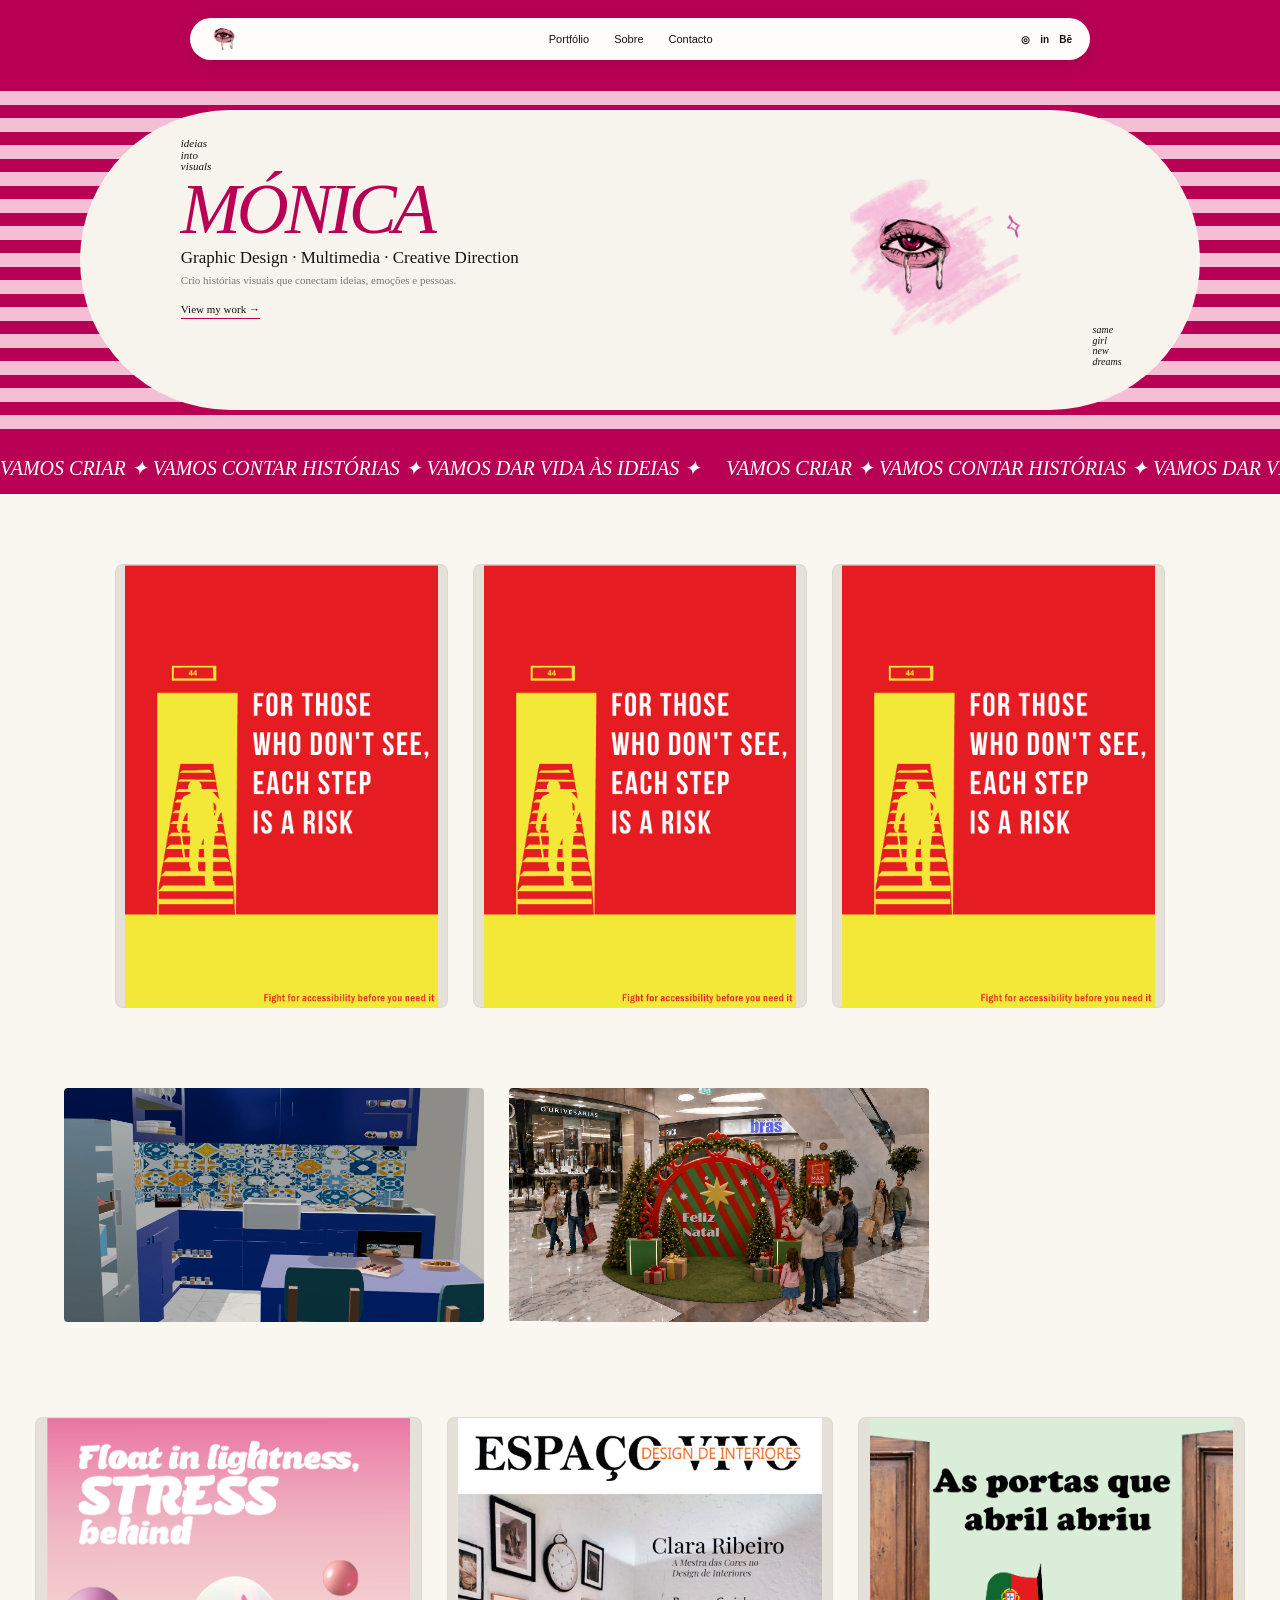
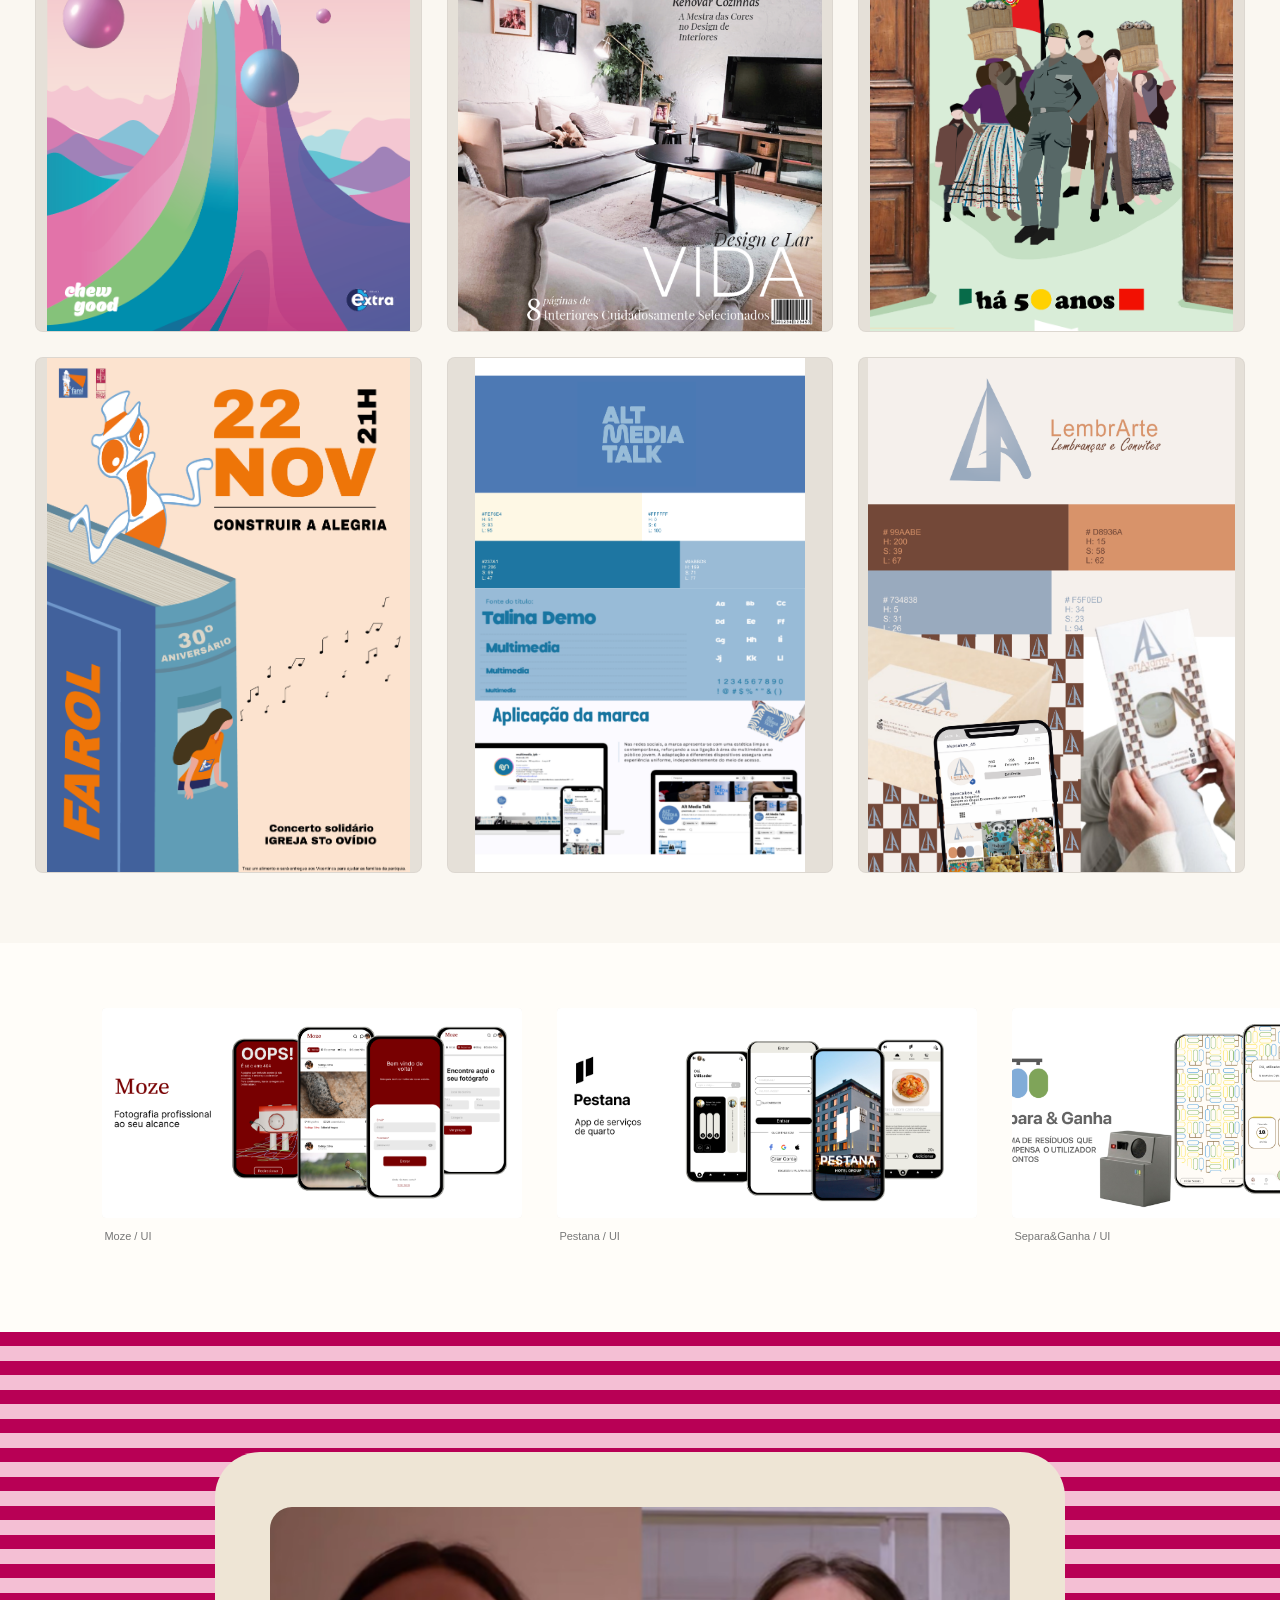
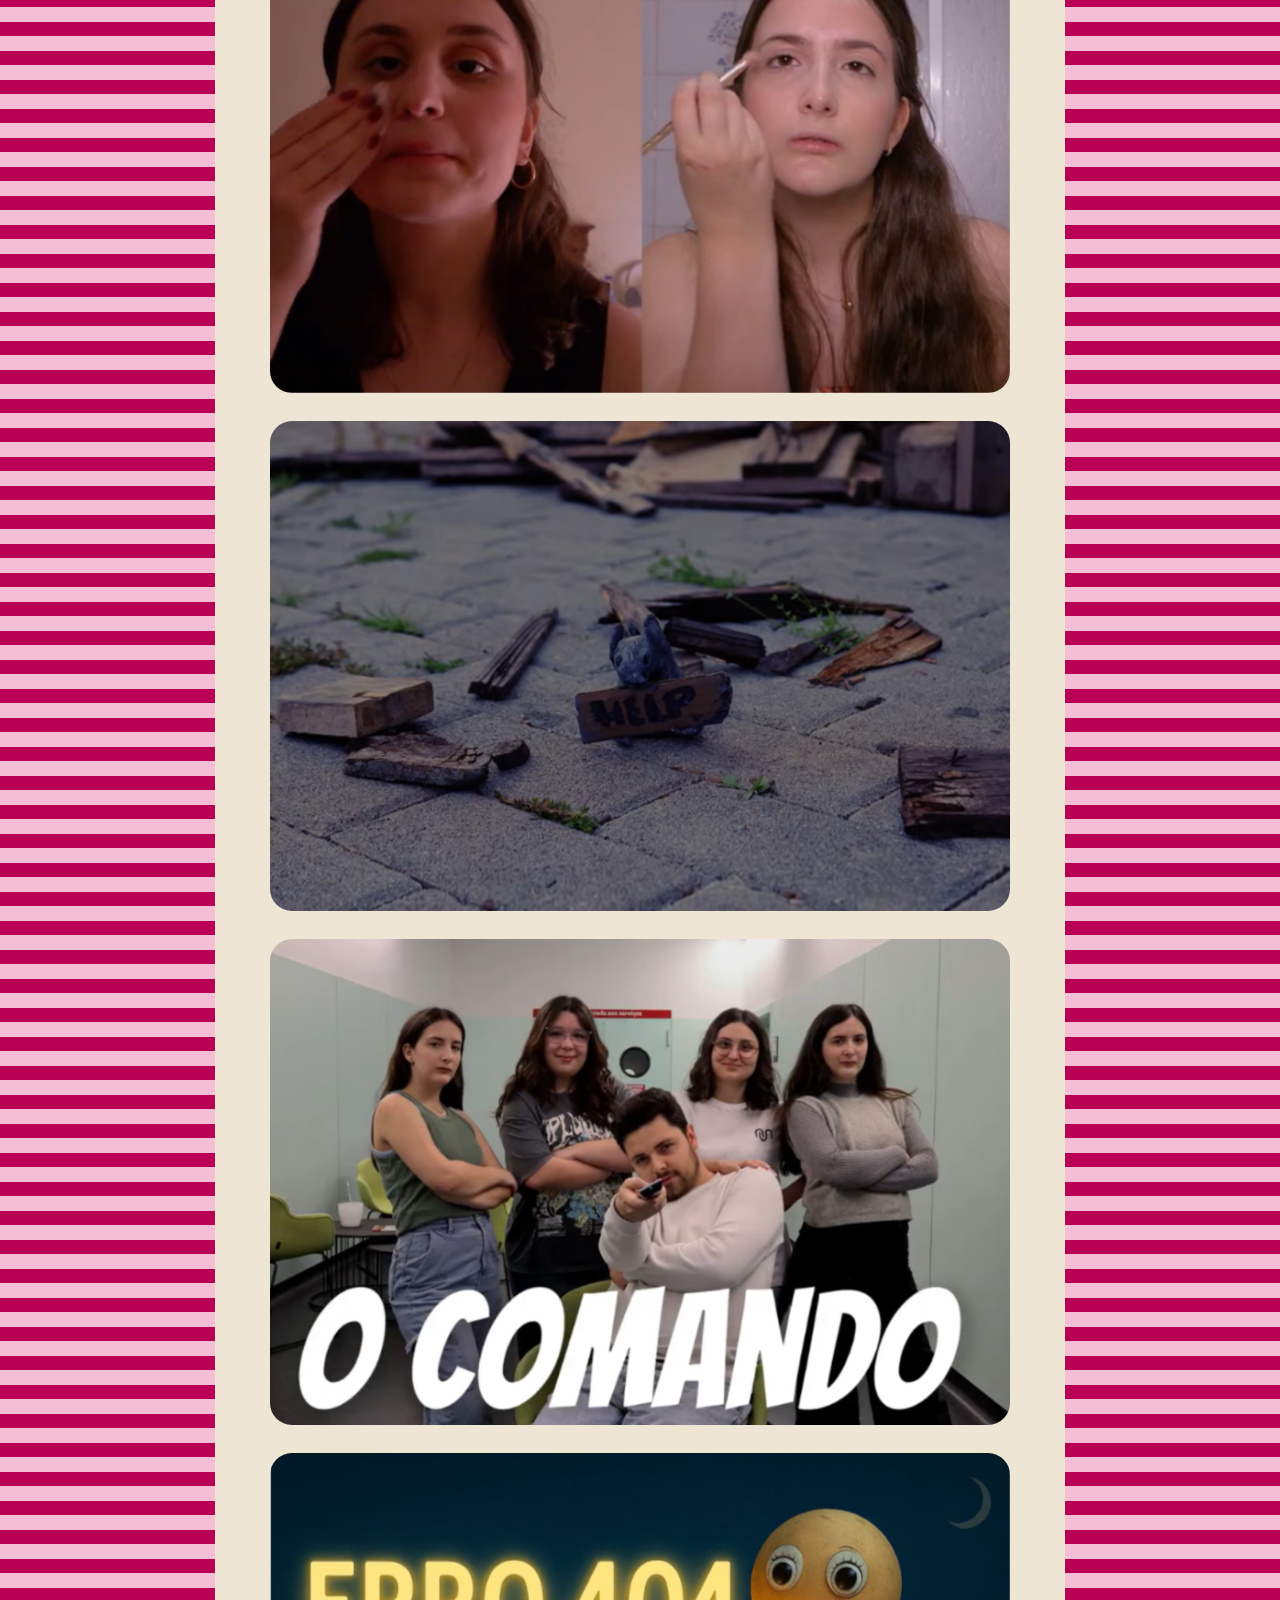
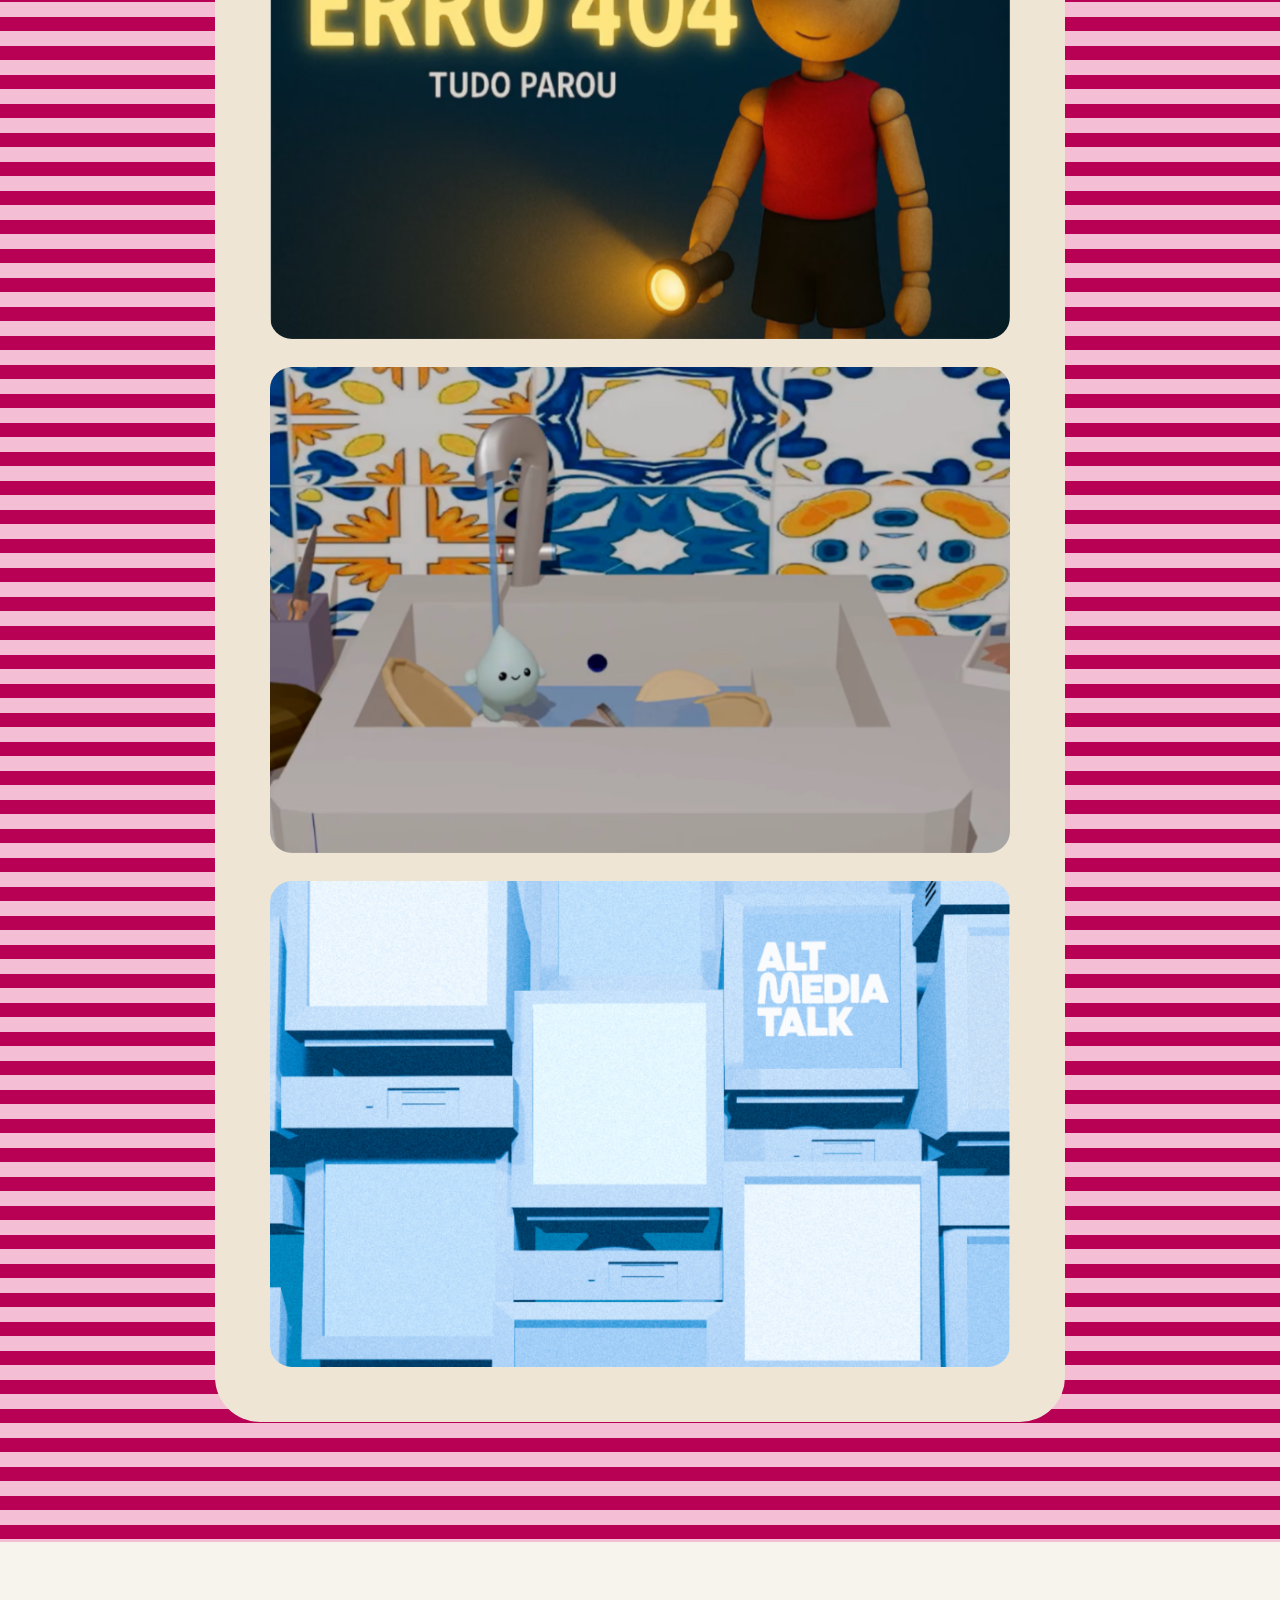
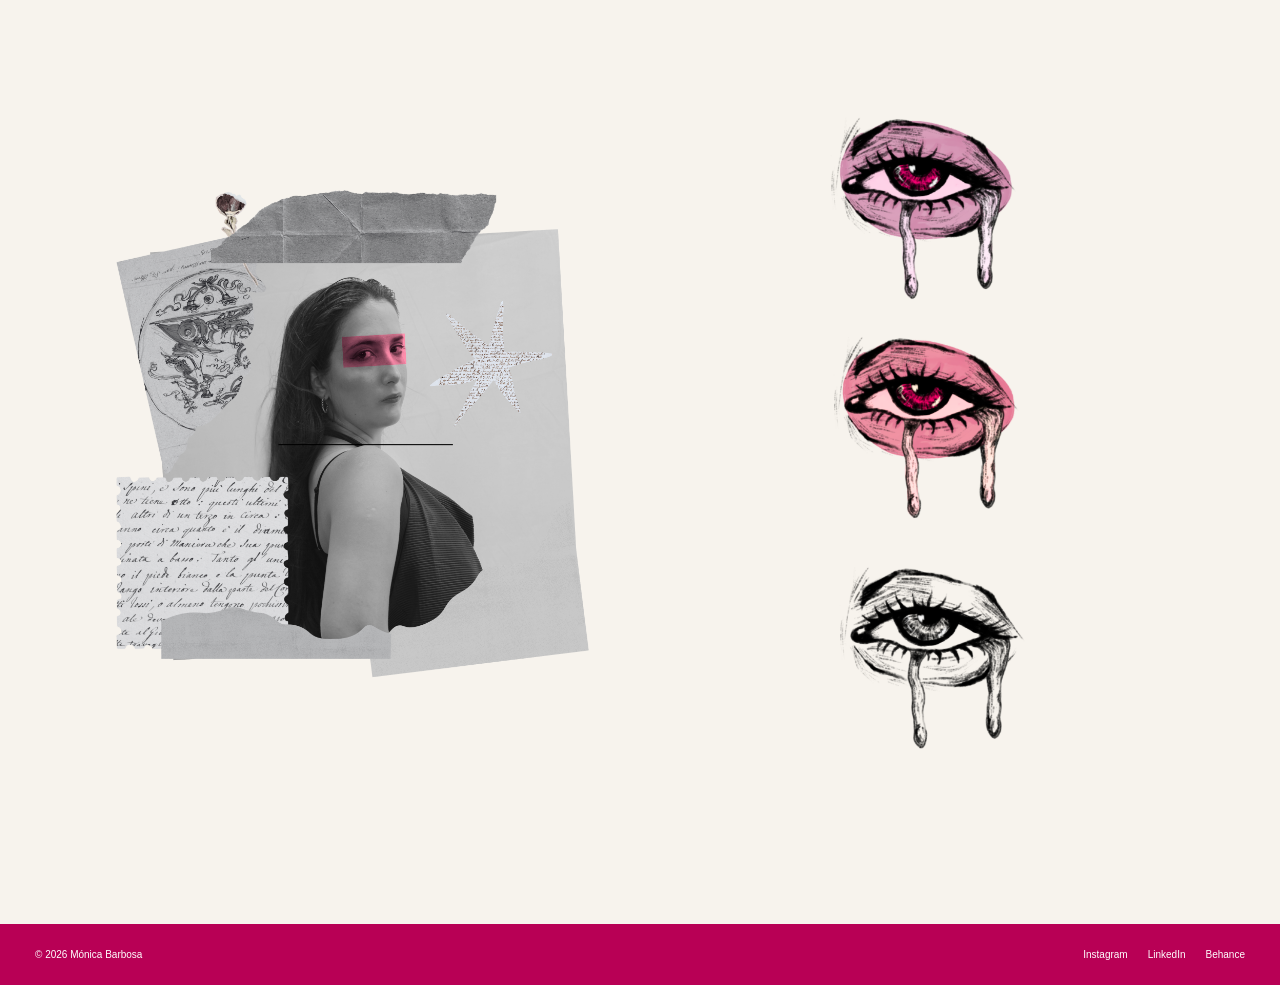
<file: index.html>
<!DOCTYPE html>
<html lang="pt-PT">
<head>
  <meta charset="UTF-8">
  <meta name="viewport" content="width=device-width, initial-scale=1.0">
  <title>Mónica Barbosa — Portfólio</title>
  <link rel="stylesheet" href="style.css">
</head>
<body>

  <!-- ================= HEADER ================= -->
  <header class="topbar">
    <div class="topbar-inner">
      <a class="mini-logo" href="#">
  <img src="Identidade Visual M/eyes logo sfundo.png" alt="Mónica">
</a>

      <nav>
        <a href="#portfolio">Portfólio</a>
        <a href="#sobre">Sobre</a>
        <a href="#contacto">Contacto</a>
      </nav>

      <div class="socials">
        <a href="#" aria-label="Instagram">◎</a>
        <a href="#" aria-label="LinkedIn">in</a>
        <a href="#" aria-label="Behance">Bē</a>
      </div>
    </div>
  </header>


  <!-- ================= HERO ================= -->
  <section class="hero-stripes">

  <div class="hero">
    <div class="hero-inner">

  <div class="hero-left-phrase">
    ideias<br>
    into<br>
    visuals
  </div>

  <div class="hero-main">
    <h1>MÓNICA</h1>

    <p class="hero-subtitle">
      Graphic Design · Multimedia · Creative Direction
    </p>

    <p class="hero-description">
      Crio histórias visuais que conectam ideias, emoções e pessoas.
    </p>

    <a href="#projetos" class="hero-link">
      View my work →
    </a>
  </div>

  <div class="hero-image">
    <img src="Identidade Visual M/eyes_perfil.png" alt="">
  </div>

  <div class="hero-right-phrase">
    same<br>
    girl<br>
    new<br>
    dreams
  </div>

</div>
  </div>

  <div class="ticker">
    <div class="ticker-track">
      <span>VAMOS CRIAR ✦ VAMOS CONTAR HISTÓRIAS ✦ VAMOS DAR VIDA ÀS IDEIAS ✦</span>
      <span>VAMOS CRIAR ✦ VAMOS CONTAR HISTÓRIAS ✦ VAMOS DAR VIDA ÀS IDEIAS ✦</span>
      <span>VAMOS CRIAR ✦ VAMOS CONTAR HISTÓRIAS ✦ VAMOS DAR VIDA ÀS IDEIAS ✦</span>
      <span>VAMOS CRIAR ✦ VAMOS CONTAR HISTÓRIAS ✦ VAMOS DAR VIDA ÀS IDEIAS ✦</span>
    </div>
  </div>

</section>


  <!-- ================= PORTFÓLIO ================= -->
  <main id="portfolio">

    <!-- 3 POSTERS -->
    <section class="section posters-section">
  <div class="poster-grid">

    <a class="image-box poster-box" href="#">
      <img src="Trabalhos/Acessibility (1).png" alt="Projeto 01">
    </a>

    <a class="image-box poster-box" href="#">
      <img src="Trabalhos/Acessibility (1).png" alt="Projeto 02">
    </a>

    <a class="image-box poster-box" href="#">
      <img src="Trabalhos/Acessibility (1).png" alt="Projeto 03">
    </a>

  </div>
</section>


    <!-- 3 IMAGENS HORIZONTAIS -->
    <section class="section horizontal-section">

  <div class="carousel">

    <div class="carousel-track">

      <a class="carousel-item" href="#">
        <img src="Trabalhos/Cozinha.png" alt="Projeto 04">
      </a>

      <a class="carousel-item" href="#">
        <img src="Trabalhos/Cenário Natal.png" alt="Projeto 05">
      </a>

    </div>

  </div>

</section>


    <!-- 3 PROJETOS MAIS LARGOS -->
    <section class="section wide-projects">
      <div class="wide-grid">
        <a class="image-box poster-box" href="#">
      <img src="Trabalhos/Extra.png" alt="Projeto 10">
    </a>

    <a class="image-box poster-box" href="#">
      <img src="Trabalhos/Espaço Vivo.png" alt="Projeto 11">
    </a>

    <a class="image-box poster-box" href="#">
      <img src="Trabalhos/Mónica_Barbosa_Cartaz.png" alt="Projeto 12">
    </a>

    <a class="image-box poster-box" href="#">
      <img src="Trabalhos/Coro.png" alt="Projeto 13">
    </a>

    <a class="image-box poster-box" href="#">
          <img src="Trabalhos/Alt Media Talk.png" alt="Projeto 14">
    </a>

    <a class="image-box poster-box" href="#">
          <img src="Trabalhos/LembraArte.png" alt="Projeto 15">
    </a>
        
      </div>
    </section>


    <!-- ================= FAIXA DE PROJETOS DIGITAIS ================= -->
   <section class="digital-showcase">

  <div class="digital-carousel">

    <div class="digital-track">

      <a class="digital-item" href="#">
        <div class="digital-image">
          <img src="Trabalhos/Moze.png" alt="Projeto digital 01">
        </div>
        <p>Moze / UI</p>
      </a>

      <a class="digital-item" href="#">
        <div class="digital-image">
          <img src="Trabalhos/Pestana.png" alt="Projeto digital 02">
        </div>
        <p>Pestana / UI</p>
      </a>

      <a class="digital-item" href="#">
        <div class="digital-image">
          <img src="Trabalhos/separa.png" alt="Projeto digital 03">
        </div>
        <p>Separa&Ganha / UI</p>
      </a>

    </div>

  </div>

</section>


    <!-- ================= TELEMÓVEL ================= -->
    <section class="video-section">

  <div class="video-container">

    <a class="video-item" href="https://youtu.be/NcKluGNibls?si=il1v0LZ_jkJOeSma" target="_blank">
      <img src="Trabalhos/Reflexos.png" alt="Projeto de vídeo 01">
    </a>

    <a class="video-item" href="https://youtu.be/O_WA0U2aB6s?si=Zl7hnp2wB8G83zTC" target="_blank">
      <img src="Trabalhos/Vozes que ninguém ouve.png" alt="Projeto de vídeo 02">
    </a>

    <a class="video-item" href="https://youtu.be/l0e_1aaN6H4?si=TsgLzrcatFUIZO_s" target="_blank">
      <img src="Trabalhos/O comando.png" alt="Projeto de vídeo 03">
    </a>

    <a class="video-item" href="https://youtu.be/fQxai6ae8CQ?si=Hcj4wi7mouNuPELB" target="_blank">
      <img src="Trabalhos/Erro 404.png" alt="Projeto de vídeo 04">
    </a>

    <a class="video-item" href="https://youtu.be/igJyV7fa2kE?si=55lNjkvowy5AN5uv" target="_blank">
      <img src="Trabalhos/A gota.png" alt="Projeto de vídeo 05">
    </a>

    <a class="video-item" href="https://www.youtube.com/@multimedia_ipb" target="_blank">
      <img src="Trabalhos/Alt  Media Talk.png" alt="Projeto de vídeo 06">
    </a>

  </div>

</section>


    <!-- ================= SOBRE ================= -->
    <section id="sobre" class="about-section">

  <div class="about-image">
    <img src="Identidade Visual M/Foto De Perfil Meio Ambiente  (2).png" alt="Mónica - composição visual">
  </div>

  <div class="about-image">
    <img src="Identidade Visual M/3 eyes vertical.png" alt="Olá, sou a Mónica">
  </div>

</section>


  <!-- ================= FOOTER ================= -->
  <footer id="contacto">
    <div>© 2026 Mónica Barbosa</div>
    <div class="footer-socials">
      <a href="#">Instagram</a>
      <a href="#">LinkedIn</a>
      <a href="#">Behance</a>
    </div>
  </footer>

</body>
</html>
</file>
<file: style.css>
:root {
  --pink: #b80055;
  --pink-light: #f4bfd4;
  --cream: #faf7f1;
  --white: #fffdf9;
  --beige: #eee5d5;
  --text: #171313;
  --max: 1280px;
}

* {
  box-sizing: border-box;
}

html {
  scroll-behavior: smooth;
}

body {
  margin: 0;
  background: var(--cream);
  color: var(--text);
  font-family: Arial, Helvetica, sans-serif;
}

a {
  color: inherit;
  text-decoration: none;
}


/* =========================================================
   HEADER
========================================================= */

.topbar {
  position: relative;
  z-index: 20;
  padding: 18px 0;
  background: var(--pink);
}

.topbar-inner {
  width: min(900px, calc(100% - 40px));
  height: 42px;
  margin: auto;
  padding: 0 18px;

  background: var(--white);
  border-radius: 999px;

  display: flex;
  align-items: center;
  justify-content: space-between;

  box-shadow: 0 5px 20px rgba(0, 0, 0, 0.08);
}

.mini-logo {
  width: 32px;
  height: 32px;

  display: flex;
  align-items: center;
  justify-content: center;

  flex-shrink: 0;
}

.mini-logo img {
  width: 100%;
  height: 100%;

  display: block;

  object-fit: contain;
}

.topbar nav {
  display: flex;
  gap: 25px;
  font-size: 11px;
}

.topbar nav a {
  transition: color 0.2s ease;
}

.topbar nav a:hover {
  color: var(--pink);
}

.socials {
  display: flex;
  gap: 10px;
  font-size: 10px;
  font-weight: bold;
}


/* =========================================================
   HERO / RISCAS
========================================================= */

.hero-stripes {
  width: 100%;

  background:
    repeating-linear-gradient(
      to bottom,
      var(--pink) 0px,
      var(--pink) 13px,
      var(--pink-light) 13px,
      var(--pink-light) 27px
    );
}


/* espaço à volta da cápsula */

.hero {
  padding: 32px 0 32px;
}


/* cápsula bege */

.hero-inner {
  width: min(1120px, calc(100% - 80px));
  height: 300px;

  margin: auto;

  background: #F7F3ED;

  border-radius: 150px;

  overflow: hidden;

  position: relative;
}

.hero-inner {
  width: min(1120px, calc(100% - 80px));
  height: 300px;

  margin: auto;

  background: #F7F3ED;

  border-radius: 150px;

  overflow: hidden;

  position: relative;
}


.hero-left-phrase {
  position: absolute;

  left: 9%;
  top: 28px;

  font-family: Georgia, serif;
  font-size: 11px;
  line-height: 1.05;
  font-style: italic;

  text-align: left;
}


.hero-main {
  position: absolute;

  left: 9%;
  top: 67px;

  z-index: 2;
}

.hero-main h1 {
  margin: 0;

  color: var(--pink);

  font-family: Georgia, serif;
  font-size: 72px;
  line-height: .9;

  font-style: italic;
  font-weight: normal;

  letter-spacing: -4px;
}


.hero-subtitle {
  margin: 7px 0 7px;

  font-family: Georgia, serif;

  font-size: 17px;

  line-height: 1;

  white-space: nowrap;
}


.hero-description {
  margin: 0 0 12px;

  font-family: Georgia, serif;

  font-size: 11px;

  color: #777;

  line-height: 1.3;
}


.hero-link {
  display: inline-block;

  font-family: Georgia, serif;

  font-size: 11px;

  color: var(--text);

  padding-bottom: 3px;

  border-bottom: 1px solid var(--pink);

  transition: color .2s ease;
}

.hero-link:hover {
  color: var(--pink);
}


.hero-image {
  position: absolute;

  right: 11%;
  top: 25px;

  width: 280px;
  height: 245px;

  display: flex;
  align-items: center;
  justify-content: center;

  z-index: 1;
}

.hero-image img {
  width: 100%;
  height: 100%;

  display: block;

  object-fit: contain;
}


.hero-right-phrase {
  position: absolute;

  right: 7%;
  bottom: 43px;

  font-family: Georgia, serif;

  font-size: 10px;

  line-height: 1.05;

  font-style: italic;

  text-align: left;

  z-index: 3;
}

/* =========================================================
   TICKER
========================================================= */

.ticker {
  height: 52px;

  background: var(--pink);

  overflow: hidden;

  display: flex;
  align-items: center;
}

.ticker-track {
  white-space: nowrap;

  display: flex;
  align-items: center;
  gap: 25px;

  min-width: max-content;

  color: white;

  font-family: Georgia, serif;
  font-size: 20px;
  font-style: italic;

  animation: ticker 25s linear infinite;
}

@keyframes ticker {
  from {
    transform: translateX(0);
  }

  to {
    transform: translateX(-50%);
  }
}


/* =========================================================
   GENERAL
========================================================= */

.section {
  width: min(var(--max), calc(100% - 70px));
  margin: 0 auto;
}

.image-box {
  background: #e5e0d8;

  border: 1px solid rgba(0, 0, 0, 0.04);

  display: flex;
  align-items: center;
  justify-content: center;

  color: #9a918b;

  font-size: 11px;
  letter-spacing: 0.12em;

  text-align: center;
  overflow: hidden;

  transition:
    transform 0.3s ease,
    box-shadow 0.3s ease;
}

.image-box:hover {
  transform: translateY(-4px);

  box-shadow:
    0 15px 30px rgba(0, 0, 0, 0.08);
}

.image-box img {
  width: 100%;
  height: 100%;

  display: block;
}


/* =========================================================
   POSTERS
========================================================= */

.posters-section {
  padding-top: 70px;
  padding-bottom: 70px;
}

.poster-grid {
  display: grid;
  grid-template-columns: repeat(3, 1fr);

  gap: 25px;

  max-width: 1050px;
  margin: auto;
}

.poster-box {
  aspect-ratio: 3 / 4;
  border-radius: 8px;

  overflow: hidden;
}

.poster-box img {
  width: 100%;
  height: 100%;

  display: block;

  object-fit: contain;
}


/* =========================================================
   HORIZONTAL CAROUSEL
========================================================= */

.horizontal-section {
  width: 100%;
  padding-bottom: 70px;

  position: relative;
  overflow: hidden;
}

.carousel {
  width: 100%;
  position: relative;
}

.carousel-track {
  display: flex;
  gap: 25px;

  overflow-x: auto;

  scroll-behavior: smooth;

  scrollbar-width: none;

  padding:
    10px
    5vw
    25px;
}

.carousel-track::-webkit-scrollbar {
  display: none;
}

.carousel-item {
  flex: 0 0 420px;

  aspect-ratio: 1.8 / 1;

  overflow: hidden;

  background: #e5e0d8;

  display: block;

  border-radius: 4px;
}

.carousel-item img {
  width: 100%;
  height: 100%;

  display: block;

  object-fit: cover;
}


/* SETAS */

.carousel-btn {
  position: absolute;

  top: 50%;
  transform: translateY(-50%);

  z-index: 5;

  width: 45px;
  height: 45px;

  border: none;
  border-radius: 50%;

  background: white;
  color: var(--pink);

  font-size: 20px;

  cursor: pointer;

  box-shadow:
    0 5px 20px rgba(0, 0, 0, 0.15);

  transition:
    background 0.2s ease,
    color 0.2s ease;
}

.carousel-btn:hover {
  background: var(--pink);
  color: white;
}

.carousel-btn.prev {
  left: 20px;
}

.carousel-btn.next {
  right: 20px;
}


/* =========================================================
   SECOND POSTER ROW
========================================================= */

.poster-row-section {
  padding-bottom: 70px;
}

.poster-row {
  display: grid;
  grid-template-columns: repeat(3, 1fr);

  gap: 25px;

  max-width: 1050px;
  margin: auto;
}

.vertical-project {
  aspect-ratio: 3 / 4;

  border-radius: 8px;

  overflow: hidden;
}

.vertical-project img {
  width: 100%;
  height: 100%;

  display: block;

  object-fit: contain;
}


/* =========================================================
   WIDE PROJECTS
========================================================= */

.wide-projects {
  padding-bottom: 70px;
}

.wide-grid {
  display: grid;
  grid-template-columns: repeat(3, 1fr);

  gap: 25px;
}

.wide-box {
  aspect-ratio: 1.35 / 1;

  overflow: hidden;
}

.wide-box img {
  width: 100%;
  height: 100%;

  display: block;

  object-fit: contain;
}


/* =========================================================
   DIGITAL CAROUSEL
========================================================= */

.digital-showcase {
  width: 100%;

  background: var(--white);

  padding: 55px 0 70px;

  overflow: hidden;
}

.digital-carousel {
  width: 100%;

  position: relative;
}

.digital-track {
  display: flex;

  gap: 35px;

  overflow-x: auto;

  scroll-behavior: smooth;

  scrollbar-width: none;

  padding:
    10px
    8vw
    20px;
}

.digital-track::-webkit-scrollbar {
  display: none;
}

.digital-item {
  flex: 0 0 420px;

  display: block;
}

.digital-image {
  width: 100%;

  aspect-ratio: 2 / 1;

  background: #f1eee7;

  overflow: hidden;

  border-radius: 4px;
}

.digital-image img {
  width: 100%;
  height: 100%;

  display: block;

  object-fit: cover;
}

.digital-item p {
  margin: 12px 2px 0;

  font-size: 11px;

  color: #777;
}


/* SETAS DIGITAL */

.digital-btn {
  position: absolute;

  top: 50%;
  transform: translateY(-50%);

  z-index: 5;

  width: 45px;
  height: 45px;

  border: none;
  border-radius: 50%;

  background: white;
  color: var(--pink);

  font-size: 20px;

  cursor: pointer;

  box-shadow:
    0 5px 20px rgba(0, 0, 0, 0.15);

  transition:
    background 0.2s ease,
    color 0.2s ease;
}

.digital-btn:hover {
  background: var(--pink);
  color: white;
}

.digital-prev {
  left: 20px;
}

.digital-next {
  right: 20px;
}


/* =========================================================
   VÍDEOS
   RISCAS + RETÂNGULO BEGE + 6 IMAGENS
========================================================= */

.video-section {
  width: 100%;

  padding: 120px 0;

  background:
    repeating-linear-gradient(
      to bottom,
      var(--pink) 0px,
      var(--pink) 14px,
      var(--pink-light) 14px,
      var(--pink-light) 29px
    );
}

.video-container {
  width: min(850px, calc(100% - 80px));

  margin: 0 auto;

  padding: 55px;

  background: var(--beige);

  border-radius: 45px;

  display: flex;
  flex-direction: column;

  gap: 28px;
}

.video-item {
  display: block;

  width: 100%;

  border-radius: 22px;

  overflow: hidden;

  transition:
    transform 0.3s ease,
    box-shadow 0.3s ease;
}

.video-item img {
  width: 100%;
  height: auto;

  display: block;

  object-fit: contain;
}

.video-item:hover {
  transform: scale(1.015);

  box-shadow:
    0 15px 35px rgba(0, 0, 0, 0.15);
}


/* =========================================================
   SOBRE MIM
   DUAS IMAGENS
========================================================= */

.about-section {
  width: 100%;

  margin: 0;

  padding: 120px max(35px, calc((100% - 1100px) / 2));

  display: grid;

  grid-template-columns: 1fr 1fr;

  gap: 50px;

  align-items: center;

  background: #F7F3ED;
}

.about-image {
  width: 100%;
}

.about-image img {
  width: 100%;
  height: auto;

  display: block;

  object-fit: contain;
}


/* =========================================================
   FOOTER
========================================================= */

footer {
  background: var(--pink);

  color: white;

  padding:
    25px
    max(35px, calc((100vw - 1280px) / 2));

  display: flex;

  justify-content: space-between;

  font-size: 10px;
}

.footer-socials {
  display: flex;
  gap: 20px;
}


/* =========================================================
   TABLET
========================================================= */

@media (max-width: 900px) {

  .hero-inner {
    height: 240px;
  }

  .hero-logo-placeholder h1 {
    font-size: 55px;
  }


  /* Posters */

  .poster-grid,
  .poster-row,
  .wide-grid {
    gap: 15px;
  }


  /* Carrosséis */

  .carousel-item {
    flex-basis: 360px;
  }

  .digital-item {
    flex-basis: 360px;
  }


  /* Vídeos */

  .video-container {
    width: min(750px, calc(100% - 50px));

    padding: 40px;

    border-radius: 35px;
  }


  /* Sobre */

  .about-section {
    gap: 35px;
  }
}


/* =========================================================
   MOBILE
========================================================= */

@media (max-width: 600px) {

  /* Header */

  .topbar-inner {
    width: calc(100% - 20px);
  }

  .topbar nav {
    gap: 12px;
  }


  /* Hero */

  .hero-inner {
    width: calc(100% - 25px);

    height: 190px;

    border-radius: 100px;
  }

  .hero-logo-placeholder {
    width: 80%;
  }

  .hero-logo-placeholder h1 {
    font-size: 42px;
  }

  .hero-logo-placeholder .small-text {
    display: none;
  }


  /* Ticker */

  .ticker {
    height: 45px;
  }

  .ticker-track {
    font-size: 16px;
  }


  /* General */

  .section {
    width: calc(100% - 30px);
  }


  /* Posters */

  .poster-grid,
  .poster-row,
  .wide-grid {
    grid-template-columns: 1fr;
  }


  /* Horizontal carousel */

  .carousel-item {
    flex: 0 0 82vw;
  }

  .carousel-btn {
    width: 38px;
    height: 38px;

    font-size: 16px;
  }

  .carousel-btn.prev {
    left: 10px;
  }

  .carousel-btn.next {
    right: 10px;
  }


  /* Digital carousel */

  .digital-track {
    padding-left: 30px;
    padding-right: 30px;
  }

  .digital-item {
    flex: 0 0 82vw;
  }

  .digital-btn {
    width: 38px;
    height: 38px;

    font-size: 16px;
  }

  .digital-prev {
    left: 10px;
  }

  .digital-next {
    right: 10px;
  }


  /* Vídeos */

  .video-section {
    padding: 70px 0;
  }

  .video-container {
    width: calc(100% - 30px);

    padding: 25px;

    border-radius: 30px;

    gap: 20px;
  }

  .video-item {
    border-radius: 16px;
  }


  /* Sobre */

  .about-section {
    width: calc(100% - 30px);

    padding: 80px 0;

    grid-template-columns: 1fr;

    gap: 35px;
  }


  /* Footer */

  footer {
    flex-direction: column;

    gap: 15px;
  }
}
</file>
